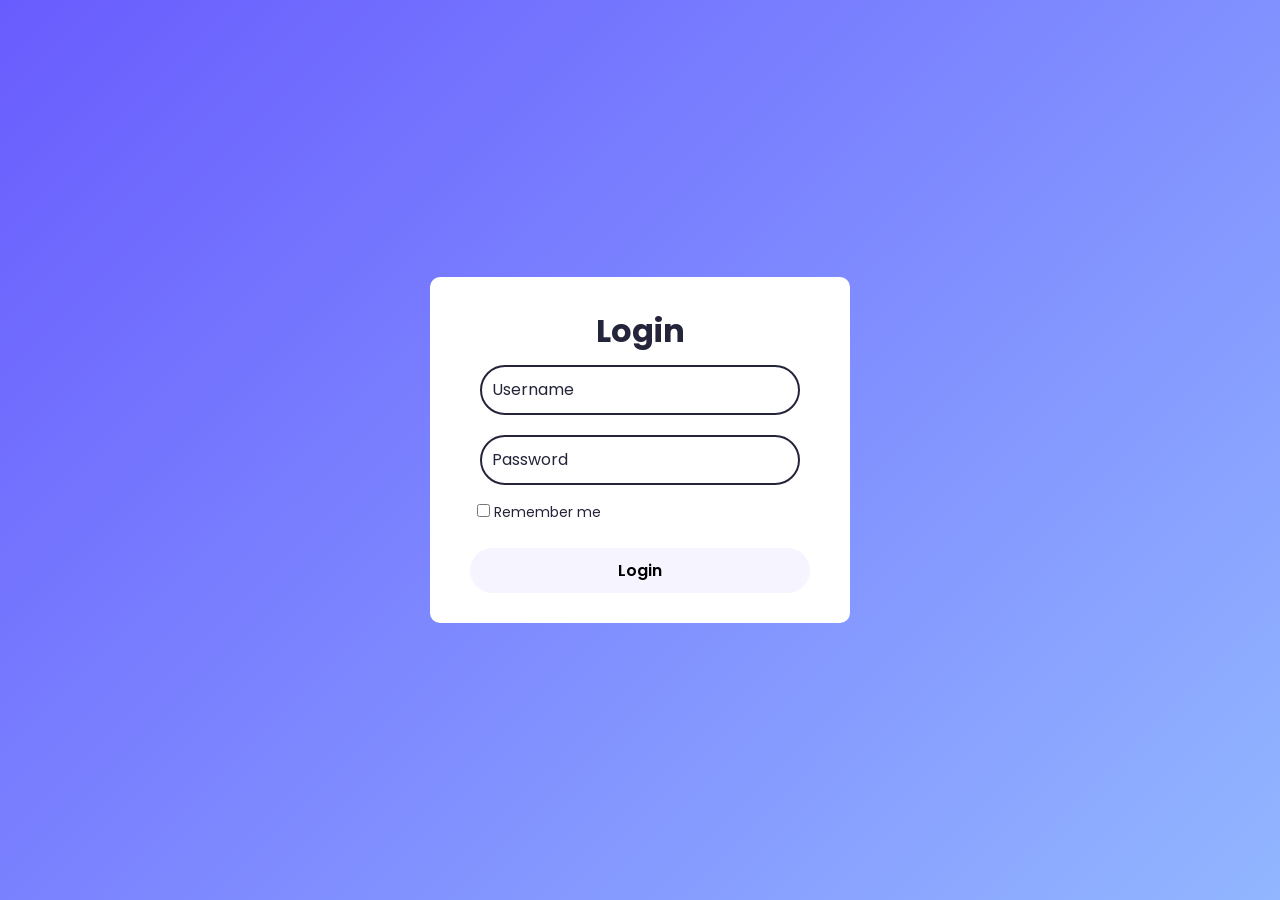
<file: index.html>
<!DOCTYPE html>
<html lang="en">
<head>
    <meta charset="UTF-8">
    <meta name="viewport" content="width=device-width, initial-scale=1.0">
    <title>Studia - Learning Space</title>
    <link rel="stylesheet" href="style.css">
    <link href="https://unpkg.com/boxicons@2.1.4/css/boxicons.min.css" rel="stylesheet">
    <script src="auth.js" defer></script>

</head>
<body>

    <nav class = 'sidebar'>
        <header>
            <div class="image-text">
                <span class="image logo-mark" aria-label="Studia logo">S</span>

                <div class="text header-text">
                    <span class="name">Studia</span>
                    <span class="profession">Learning Space</span>
                </div>
            </div>
            <button class="toggle" type="button" aria-label="Collapse sidebar" aria-expanded="true">
                <i class="bx bx-chevron-right" aria-hidden="true"></i>
            </button>
        </header>

        <div class="menu-bar">
            <div class="menu">
                <ul class="menu-links">
                    <li class="nav-link">
                        <a href="#">
                            <i class='bx bx-home-alt icon' ></i>
                             <span class="text nav-text">Home</span>
                         </a>
                    </li>
                    <li class="nav-link">
                        <a href="library.html">
                            <i class="bx bx-book icon" aria-hidden="true"></i>
                            <span class="text nav-text">My Library</span>
                        </a>
                    </li>
                    <li class="nav-link">
                        <a href="login.html" data-logout>
                            <i class="bx bx-log-out icon" aria-hidden="true"></i>
                            <span class="text nav-text">Log out</span>
                        </a>
                    </li>
                    <li class= "mode">
                        <div class="moon-sun" aria-hidden="true">
                                <i class="bx bx-moon moon"></i>
                                <i class="bx bx-sun sun"></i>
                        </div>
                        <span class="mode-text text">Light Mode</span>
                        <button class="toggle-switch" type="button" aria-label="Switch to light mode" aria-pressed="false">
                            <span class="switch"></span>
                        </button>
                    </li>
                </ul>
            </div>
        </div>

    </nav>

    <div class="container">



        <!-- CONTINUTUL PRINCIPAL -->
        <main class="main-content">

            <!-- HEADER -->
            <header>
                <p class="small-title">YOUR LEARNING SPACE</p>

                <h1>
                    Turn reading into
                    <em>understanding.</em>
                </h1>

                <p class="description">
                    Upload your study material and transform it into
                    a clear summary or a natural-sounding audiobook.
                </p>
            </header>

            <!-- SECTIUNEA DE UPLOAD -->
            <section class="create-section">

                <div class="section-header">
                    <h2>Create something new</h2>
                    <small>Your files stay private</small>
                </div>

                <div class="create-content">

                    <!-- ZONA DE INCARCARE -->
                    <div class="upload-area">

                        <div class="upload-icon">↑</div>

                        <h3>Drop your document here</h3>

                        <p>or
                            <label for="fileInput">browse your files</label>
                        </p>

                        <input type="file" 
                        id="fileInput"
                        accept="image/*"
                        multiple>

                        <small id="fileName">
                            Image files only - PNG, JPG, WEBP
                        </small>

                    </div>


                    <!-- OPTIUNILE -->
                    <div class="create-options">

                        <p>What do you want to create?</p>

                        <div class="choice-buttons">

                            <button class="choice-selected"
                            onclick="selectType('Audiobook', this)">
                                 <h4>Audiobook</h4>
                                 <small>Listen anywhere</small>
                            </button>

                            <button class="choice"
                            onclick="selectType('Summary', this)">
                                 <h4>Summary</h4>
                                 <small>Key ideas, fast</small>
                            </button>

                        </div>

                        <p>Name</p>

                        <div class="input-box">
                            <input type="text" id="materialName" name="file name" placeholder="file name" autocomplete="name" required>
                        </div>

                        <button class="create-button" type="button" onclick="createMaterial()">
                            <span id="createSpinner" class="create-spinner" aria-hidden="true" hidden></span>
                             Create <span id="createType">audiobook</span> →
                        </button>

                        <p id="message" role="status" aria-live="polite"></p>

                    </div>

                </div>

            </section>


            <!-- MATERIALE DE STUDIU -->
            <section class="learning-section">
                </div>

            </section>

        </main>

    </div>

    <script src="sidebar.js"></script>
    <script src="script.js"></script>
</body>
</html>
</file>
<file: style.css>
@import url('https://fonts.googleapis.com/css2?family=Barrio&family=Playfair+Display:ital,wght@0,400..900;1,400..900&family=Poppins:wght@300&display=swap');

*{
    font-family: 'Poppins', sans-serif;
    margin: 0;
    padding: 0;
    box-sizing: border-box;
}

:root {
/*==== Colors ====*/
    --body-color: #E4E9F7;
    --background-color: #E4E9F7;
    --sidebar-color: #FFF;
    --text-color: #24243a;
    --primary-color: #695CFE;
    --primary-color-light: #F6F5FF;
    --toggle-color: #DDD;
    --toggle-knob-color: #FFF;

/*==== Transition ====*/
    --tran-03: all 0.3s ease;
    --tran-04: all 0.4s ease;
    --tran-05: all 0.5s ease;
}

body.dark {
    --body-color: #171923;
    --background-color: #171923;
    --sidebar-color: #202330;
    --text-color: #ECEEF5;
    --primary-color-light: #2C3040;
    --toggle-color: #695CFE;
    --toggle-knob-color: #FFF;
}






.create-section{
    background: var(--primary-color-light);
    border: 1px solid var(--body-color);
    border-radius: 8px;
    overflow: hidden;
    width: 100%;
    max-width: 1000px;
    margin: 100px auto;
    font-family:system-ui, -apple-system, sans-serif;

}

.section-header{
    display: flex;
    justify-content: space-between;
    align-items: center;
    padding: 20px, 24px;
    border-bottom: 1px solid #eeeae5;
}

.section-header h2{
    font-size: 16px;
    font-weight: 700;
    margin: 0;
    color: #1a1a1a;
    display: flex;
    align-items: center;
    gap: 10px;

}

.section-header h2 span{
   color: #6b5ecd;
    font-size: 13px;
    font-weight: 600;
}

.section-header small{
    font-size: 12px;
    color: #888;
    display: flex;
    align-items: center;
    gap: 6px;
}


body{
    height: 100vh;
    background: var(--body-color);
    color: var(--text-color);
    transition: background-color 0.3s ease, color 0.3s ease;
}

:root {
    --sidebar-width: 250px;
    --sidebar-collapsed-width: 88px;
}

.sidebar {
    position: fixed;
    inset: 0 auto 0 0;
    width: var(--sidebar-width);
    z-index: 10;
    transition: width 0.3s ease;
}

.sidebar.close {
    width: var(--sidebar-collapsed-width);
}

.container {
    box-sizing: border-box;
    width: calc(100% - var(--sidebar-width));
    min-height: 100vh;
    margin-left: var(--sidebar-width);
    padding: 40px;
    transition: width 0.3s ease, margin-left 0.3s ease;
}

.sidebar.close ~ .container {
    width: calc(100% - var(--sidebar-collapsed-width));
    margin-left: var(--sidebar-collapsed-width);
}

@media (max-width: 700px) {
    .container {
        width: 100%;
        margin-left: 0;
        padding: 24px;
    }

    .sidebar.close ~ .container {
        width: 100%;
        margin-left: 0;
    }
}

/* ===== Sidebar ===== */

.sidebar{
   position: fixed;
   top: 0;
   left: 0;
   height: 100%;
   width: 250px;
   padding: 10px 14px;
   background: var(--sidebar-color);
   transition: width 0.3s ease;
}

.sidebar.close{
    width: 78px;
}

/* =====Reusable CSS =====*/

.sidebar .text{
    font-size: 16px;
    font-weight: 500;
    color: var(--text-color);
    white-space: nowrap;
    transition: opacity 0.2s ease;
}

.sidebar.close .text{
    opacity: 0;
    pointer-events: none;
}

.sidebar .image{
    min-width: 60px;
    display: flex;
    align-items: center;

}

.sidebar li{
    height: 50px;
    background: transparent;
    margin-top: 10px;
    list-style: none;
    display: flex;
    align-items: center;

}

.sidebar li .icon{
    min-width: 60px;
   font-size: 20px;
    display: flex;
    align-items: center;
    justify-content: center;

}

.sidebar li .icon, .sidebar li .text{
    color: var(--text-color);
    transition: var(--tran-03);
}

.sidebar header{
    position: relative;
}

.sidebar .image-text img{
    width: 40px;
    border-radius: 6px;
}

.logo-mark {
    width: 40px;
    height: 40px;
    border-radius: 12px;
    background: linear-gradient(135deg, #695CFE, #92b6ff);
    color: #fff;
    display: flex;
    align-items: center;
    justify-content: center;
    font-weight: 700;
    font-size: 20px;
    box-shadow: 0 8px 18px rgba(105, 92, 254, 0.25);
}

.sidebar header .image-text{
    display: flex;
    flex-direction: column;
}

.header-text .name{
    font-weight: 600;
}

.header-text .profession{
   margin-top: -2px;
}

.sidebar header .toggle{
    position: absolute;
    top: 50%;
    right: -25px;
    transform: translateY(-50%);
    height: 25px;
    width: 25px;
    padding: 0;
    border: 0;
    background: var(--primary-color);
    display: flex;
    align-items: center;
    justify-content: center;
    border-radius: 50%;
    color: var(--sidebar-color);
    font-size: 22px;
    cursor: pointer;
    z-index: 1;
}

.sidebar.close header .toggle i{ 
    transform: rotate(180deg);
}

.sidebar header .toggle i{
    transition: transform 0.3s ease;

}

.sidebar .search-box{
    background: var(--primary-color-light);
}


.sidebar li a{
    text-decoration: none;
    height: 100%;
    width: 100%;
    display: flex;
    align-items: center;
    border-radius: 6px;
    transition: var(--tran-04);
}

.sidebar li a:hover{
    background: var(--primary-color);
}

.sidebar li a:hover .icon, .sidebar li a:hover .text{
    color: var(--sidebar-color);
}

.sidebar .menu-bar{
    height: calc(100% - 50px);
    display: flex;
    flex-direction: column;
    justify-content: space-between;

}



.menu-bar .mode .moon-sun{
    height: 50px;
    width: 60px;
    flex: 0 0 60px;
    position: relative;
    display: flex;
    align-items: center;
    justify-content: center;
}
.menu-bar .mode{
    background: transparent;
    transition: background-color 0.3s ease;
}

.menu-bar .mode .moon-sun i{
    position: absolute;
    font-size: 20px;
    color: var(--text-color);
    transition: opacity 0.2s ease, transform 0.2s ease;
}

.menu-bar .mode .sun{
    opacity: 0;
    transform: rotate(-45deg) scale(0.7);
}

body.dark .menu-bar .mode .moon{
    opacity: 0;
    transform: rotate(45deg) scale(0.7);
}

body.dark .menu-bar .mode .sun{
    opacity: 1;
    transform: rotate(0) scale(1);
}

.menu-bar .mode .toggle-switch{
    position: relative;
    height: 100%;
    min-width: 60px;
    border: 0;
    padding: 0 8px;
    background: transparent;
    display: flex;
    align-items: center;
    justify-content: center;
    cursor: pointer;
}

.toggle-switch .switch{
    position: relative;
    display: block;
    flex: 0 0 44px;
    height: 22px;
    width: 44px;
    border-radius: 25px;
    background: var(--toggle-color);
    transition: background-color 0.3s ease;
}

.switch::before{
    content: '';
    position: absolute;
    top: 50%;
    left: 3px;
    height: 15px;
    width: 15px;
    border-radius: 50%;
    transform: translateY(-50%);
    background: var(--toggle-knob-color);
    transition: left 0.3s ease;
}

body.dark .toggle-switch .switch::before{
    left: 26px;
}

.sidebar.close .mode .mode-text,
.sidebar.close .mode .moon-sun{
    display: none;
}

.sidebar.close .mode .toggle-switch{
    min-width: 50px;
    width: 50px;
    margin: 0 auto;
}


.sidebar .image-text{
    display: flex;
    align-items: center;
}

.sidebar .menu-bar{
    height: calc(100% - 50px);
    display: flex;
    flex-direction: column;
    justify-content: space-between;
}

.container{
    min-height: 100vh;
    margin-left: 250px;
    transition: margin-left 0.3s ease;
}

.sidebar.close ~ .container{
    margin-left: 78px;
}











/* header */

.main-content  header h1 .small-title{
    margin-left: 12px;
}

.create-section {
    padding: 32px;
}

.create-content {
    gap: 32px;
}

.upload-area {
    display: flex;
    flex-direction: column;
    align-items: center;
    justify-content: center;
    min-height: 260px;
    padding: 28px;
    text-align: center;
}

.upload-area input[type="file"] {
    display: none;
}

.upload-area.is-dragging {
    outline: 2px dashed var(--primary-color);
    outline-offset: -8px;
    background: var(--body-color);
}

.upload-area.is-processing {
    opacity: 0.55;
    pointer-events: none;
    cursor: wait;
}

.upload-area [hidden] {
    display: none !important;
}





.upload-icon{
    background: #e7e3f7;
    color: #7769ce;
    width: 44px;
    height: 44px;
    border-radius: 12px;
    display: flex;
    align-items: center;
    justify-content: center;
    font-size: 20px;
    margin-bottom: 20px;
}


.upload-area p{
    font-size: 11px;
    color: #888;
    margin: 0 0 10px;
}

.upload-area label{
    color: #7769ce;
    text-decoration: underline;
    cursor: pointer;
}

.upload-area small{
    font-size: 9px;
    color: var(--text-color);
    white-space: pre-line;
}


/* options */

.create-options{
    padding: 20px;
    border-left: 1px solid #eeeae5;
}

.create-options p{
    font-size: 10px;
    color: #777;
    margin: 0 0 10px;
    width: 100%;
    box-sizing: border-box;
}


.choice-buttons{
   display: grid;
    grid-template-columns: repeat(2, minmax(0, 1fr));
    gap: 16px;
   margin-bottom: 20px;
}

.choice-selected, .choice{  /*butoan cadrane*/
    display: flex;
    flex-direction: column;
    justify-content: flex-start;
    align-items: flex-start;
    gap: 2px;
    background: #f0edfc;
    border: 2px solid #bebbd1;
    border-radius: 12px;
    padding: 8px 10px;
    cursor: pointer;
    min-height: 52px;
    transition: all 0.3s ease;

}

.choice-selected:hover{
    border-color: #9a8de5;
   
}

.choice{
    background: #f0edfc;
    border: 2px solid #bebbd1;
}

.choice-selected {
    background: #e8e4fb;
    border-color: #7568c5;
    box-shadow: 0 0 0 1px rgba(117, 104, 197, 0.18);
}


.choice:hover{
    border-color: #9a8de5;
   
}

.choice-selected h4{
    font-size: 14px;
    margin: 0;
    color: #252525;
    
}

.choice-selected small{
    display: block;
    font-size: 11px;
    color: #999;
}

.choice h4{
    font-size: 14px;
    margin: 0;
    color: #252525;
    /*text allign??*/
}

.choice small{
    display: block;
    font-size: 11px;
    color: #999;
}

.input-box input{
    width: 100%;
    height: 100%;
    background: transparent;
    color: var(--text-color);
    border: none;
    outline: none;
    border: 1px solid var(--primary-color);
    border-radius: 10px;
    font-size: 12px;
    padding: 10px;

}

.create-options .input-box {
    margin-bottom: 14px;
}

.input-box input::placeholder{
    color: var(--text-color);
}

.input-box i{
    position: absolute;
    right: 20px;
    top: 50px;
    transform: translateY(-50%);
    font-size: 20px;
}

.create-button{
   
    background: #7568c5;
    color: white;
    width: 100%;
    padding: 13px;
    border: none;
    border-radius: 9px;
    display:flex;
    justify-content: center;
    align-items: center;
    gap: 6px;
    font-weight: bold;
    font-size: 11px;
    cursor: pointer;
    transition: all 0.3s ease;
}


.create-button:hover{
    background: #d6d3e4;
    color: #333;
    box-shadow: 0 8px 16px 0 rgba(0,0,0,0.6);
}

.create-button:disabled,
.choice-buttons button:disabled,
.input-box input:disabled {
    cursor: wait;
    opacity: 0.7;
}

.create-spinner {
    width: 14px;
    height: 14px;
    flex: 0 0 14px;
    border: 2px solid rgba(255, 255, 255, 0.45);
    border-top-color: #fff;
    border-radius: 50%;
    animation: create-spin 0.7s linear infinite;
}

.create-spinner[hidden] {
    display: none;
}

@keyframes create-spin {
    to { transform: rotate(360deg); }
}

body.dark .upload-area{
    background: #222634;
    border-color: #3B4051;
}

body.dark .section-header{
    border-color: #353949;
}

body.dark .section-header h2,
body.dark .choice-selected h4,
body.dark .choice h4{
    color: #ECEEF5;
}

body.dark .section-header small,
body.dark .create-options p,
body.dark .choice-selected small,
body.dark .choice small{
    color: #A7ACBC;
}

body.dark .create-options{
    border-color: #353949;
}

body.dark .choice-selected,
body.dark .choice{
    background: #2C3040;
    border-color: #454B5D;
}

body.dark .choice-selected {
    background: #383352;
    border-color: #9184ff;
    box-shadow: 0 0 0 1px rgba(145, 132, 255, 0.25);
}

body.dark .create-button:hover{
    background: #8A80E8;
    color: #FFF;
}
</file>
